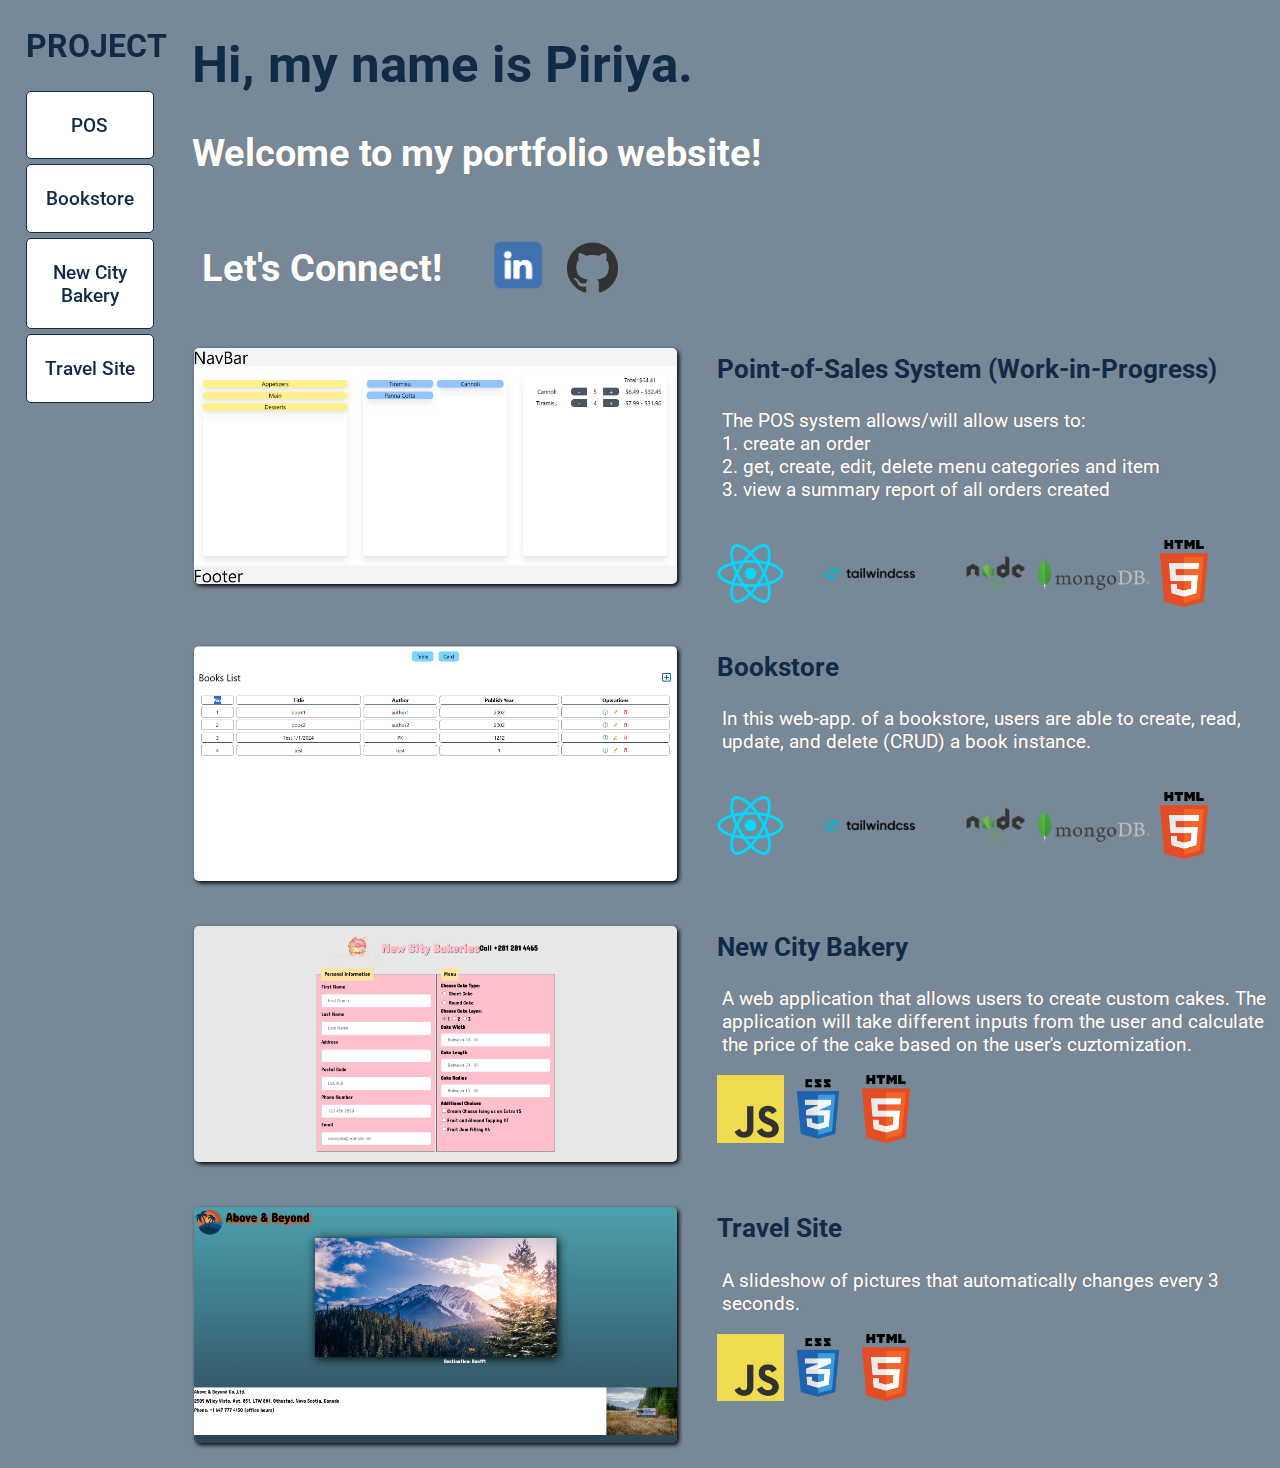
<file: index.html>
<!DOCTYPE html>
<html lang="en">
  <head>
    <meta charset="UTF-8">
    <meta http-equiv="X-UA-Compatible" content="IE=edge">
    <meta name="viewport" content="width=device-width, initial-scale=1.0">
    <title>Resume</title>
    <link rel="stylesheet" href="styles.css">
  </head>
  <body>
    <div class="left-menu-desktop">
      <h2>PROJECT</h2>
      <div class="left-menu-content-desktop">
        <a style="text-decoration: none; color: #112A46; font-weight: 500;" href="https://pos-system-mern-frontend-piriya.onrender.com">
          <div class="projectbutton-desktop">
            <p>POS</p>
          </div>
        </a>
        <a style="text-decoration: none; color: #112A46; font-weight: 500;" href="https://bookstoreproject-mern-frontend.onrender.com/">
          <div class="projectbutton-desktop">
            <p>Bookstore</p>
          </div>
        </a>
        <a style="text-decoration: none; color: #112A46; font-weight: 500;" href="newcitybakeries/index.html">
          <div class="projectbutton-desktop">
            <p>New City Bakery</p>
          </div>
        </a>
        <a style="text-decoration: none; color: #112A46; font-weight: 500;" href="travelsite/index.html">
          <div class="projectbutton-desktop">
            <p>Travel Site</p>
          </div>
        </a>
      </div>
    </div>

      <div class="container-desktop">
        <div class="container-header-desktop">
          <h1>Hi, my name is Piriya.</h1>
          <h2>Welcome to my portfolio website!</h2>
          <div class="reach-me-container-desktop">
            <div class="reach-me-text-desktop">
              <h3>Let's Connect!</h3>
            </div>
            <div class="reach-me-logo-desktop">
              <a href="https://www.linkedin.com/in/piriya-kantong/"><img width="10%" height="auto" src="./asset/logo/linkedin.webp" alt="linkedin logo"></a>  
              <a href="https://github.com/Piriya-K"><img width="9%" height="auto" src="./asset/logo/github.webp" alt="github logo"></a>
            </div>
          </div>
        </div>

          <div class="showcase-desktop">
            <div class="frame-desktop">
              <div class="left-side-desktop">
                <figure>
                  <a href="https://pos-system-mern-frontend-piriya.onrender.com">
                  <img src="./asset/screenshot/pos.png" alt="point-of-sales system screenshot">
                  </a>
                </figure>
              </div>
              <div class="right-side-desktop">
                <p class="title-desktop">Point-of-Sales System (Work-in-Progress)</p>
                <p class="description-desktop">
                  The POS system allows/will allow users to:
                  <br>
                  1. create an order <br>
                  2. get, create, edit, delete menu categories and item<br>
                  3. view a summary report of all orders created
                </p>
                <div class="logos-desktop">
                  <img class="logo-desktop" src="./asset/logo/react.webp" alt="react logo" width="12%" height="auto">
                  <img class="logo-desktop" src="./asset/logo/tailwind.webp" alt="react logo" width="30%" height="auto">
                  <img class="logo-desktop" src="./asset/logo/Node.js-Logo.wine.webp" alt="nodejs logo" width="15%" height="auto">
                  <img class="logo-desktop" src="./asset/logo/mongodb.webp" alt="mongodb logo" width="20%" height="auto">
                  <img class="logo-desktop" src="./asset/logo/html5.webp" alt="html5 logo" width="12%" height="auto">
                </div>
              </div>
            </div>

            <div class="frame-desktop">
              <div class="left-side-desktop">
                <figure>
                  <a href="https://bookstoreproject-mern-frontend.onrender.com/">
                  <img src="./asset/screenshot/bookstore.png" alt="bookstore project screenshot">
                  </a>
                </figure>
              </div>
              <div class="right-side-desktop">
                <p class="title-desktop">Bookstore</p>
                <p class="description-desktop">
                  In this web-app. of a bookstore, users are able to create, read, update, and delete (CRUD) a book instance. 
                </p>
                <div class="logos-desktop">
                  <img class="logo-desktop" src="./asset/logo/react.webp" alt="react logo" width="12%" height="auto">
                  <img class="logo-desktop" src="./asset/logo/tailwind.webp" alt="react logo" width="30%" height="auto">
                  <img class="logo-desktop" src="./asset/logo/Node.js-Logo.wine.webp" alt="nodejs logo" width="15%" height="auto">
                  <img class="logo-desktop" src="./asset/logo/mongodb.webp" alt="mongodb logo" width="20%" height="auto">
                  <img class="logo-desktop" src="./asset/logo/html5.webp" alt="html5 logo" width="12%" height="auto">
                </div>
              </div>
            </div>




            <div class="frame-desktop">
              <div class="left-side-desktop">  
                <figure>
                  <a href="newcitybakeries/index.html">
                  <img src="./asset/screenshot/nbc.png" alt="new city bakery screenshot">
                  </a>
                </figure>
              </div>
              <div class="right-side-desktop">
                <p class="title-desktop">New City Bakery</p>
                <p class="description-desktop">
                  A web application that allows users to create custom cakes. The application will take different inputs from the user and calculate the price of the cake based on the user's cuztomization.
                </p>
                <div class="logos-desktop">
                  <img class="logo-desktop" src="./asset/logo/js.webp" alt="javascript logo" width="12%" height="auto">
                  <img class="logo-desktop" src="./asset/logo/css3.webp" alt="css3 logo" width="12%" height="auto">
                  <img class="logo-desktop" src="./asset/logo/html5.webp" alt="html5 logo" width="12%" height="auto">
                </div>
              </div>
            </div>

            <div class="frame-desktop">
              <div class="left-side-desktop">
                <figure>
                  <a href="travelsite/index.html">
                  <img src="./asset/screenshot/ts.png" alt="travel-site screenshot">
                  </a>
                </figure>
              </div>
                <div class="right-side-desktop">
                <p class="title-desktop">Travel Site</p>
                <p class="description-desktop">
                  A slideshow of pictures that automatically changes every 3 seconds.
                </p>
                <div class="logos-desktop">
                  <img class="logo-desktop" src="./asset/logo/js.webp" alt="javascript logo" width="12%" height="auto">
                  <img class="logo-desktop" src="./asset/logo/css3.webp" alt="css3 logo" width="12%" height="auto">
                  <img class="logo-desktop" src="./asset/logo/html5.webp" alt="html5 logo" width="12%" height="auto">
                </div>
              </div>
            </div>
          </div>
      </div>

      <!-- HTML for mobile devices: width less than 600px -->

      <script>
        function dropDown() {
          document.getElementsByClassName("dropdown-content-mobile").classList.toggle("show");
        }
  
        window.onclick = function(event) {
          if (!event.target.matches('.header-dropdownbtn-mobile')) {
            var dropdowns = document.getElementsByClassName("dropdown-content-mobile");
            var i;
            for (i = 0; i < dropdowns.length; i++) {
              var openDropdown = dropdowns[i];
              if (openDropdown.classList.contains('show')) {
                openDropdown.classList.remove('show');
              }
            }
          }
        }
      </script>


      <div class="header-mobile">
        <div class="inner-header-mobile">
            <button class="header-dropdownbtn-mobile" onclick="dropDown()">Project Dropdown (Work-in-Progress)</button>
        </div>
        <div class="dropdown-content-mobile">
          <a style="text-decoration: none; color: #112A46; font-weight: 500;" href="https://pos-system-mern-frontend-piriya.onrender.com">
            <div class="projectbutton-mobile">
              <p>POS</p>
            </div>
          </a>
          <a style="text-decoration: none; color: #112A46; font-weight: 500;" href="https://bookstoreproject-mern-frontend.onrender.com/">
            <div class="projectbutton-mobile">
              <p>Bookstore</p>
            </div>
          </a>
          <a style="text-decoration: none; color: #112A46; font-weight: 500;" href="newcitybakeries/index.html">
            <div class="projectbutton-mobile">
              <p>New City Bakery</p>
            </div>
          </a>
          <a style="text-decoration: none; color: #112A46; font-weight: 500;" href="travelsite/index.html">
            <div class="projectbutton-mobile">
              <p>Travel Site</p>
            </div>
          </a>
        </div>
      </div>
      
      <div class="container-mobile">
        <div class="container-header-mobile">
          <h1>Hi, my name is Piriya.</h1>
          <h2>Welcome to my portfolio website!</h2>
          <div class="reach-me-container-mobile">
            <div class="reach-me-text-mobile">
              <h3>Let's Connect!</h3>
            </div>
            <div class="reach-me-logo-mobile">
              <a href="https://www.linkedin.com/in/piriya-kantong/"><img width="20%" height="auto" src="./asset/logo/linkedin.webp" alt="linkedin logo"></a>  
              <a href="https://github.com/Piriya-K"><img width="18%" height="auto" src="./asset/logo/github.webp" alt="github logo"></a>
            </div>
          </div>
        </div>

        <div class="showcase-mobile">
          <div class="frame-mobile">
            <p class="title-mobile">Point-of-Sales System (Work-in-Progress)</p>
            <figure>
              <a href="https://pos-system-mern-frontend-piriya.onrender.com">
              <img src="./asset/screenshot/pos.png" alt="point-of-sales system screenshot">
              </a>
            </figure>
            <p class="description-mobile">
              The POS system allows/will allow users to:
              <br>
              1. create an order <br>
              2. get, create, edit, delete menu categories and item<br>
              3. view a summary report of all orders created
            </p>
            <div class="logos-mobile">
              <img class="logo-mobile" src="./asset/logo/react.webp" alt="react logo" style="width: 12%; height: 10%;">
              <img class="logo-mobile" src="./asset/logo/tailwind.webp" alt="react logo" style="width: 30%; height: 1%;">
              <img class="logo-mobile" src="./asset/logo/Node.js-Logo.wine.webp" alt="nodejs logo" style="width: 15%; height: 5%;">
              <img class="logo-mobile" src="./asset/logo/mongodb.webp" alt="mongodb logo" style="width: 20%; height: 5%;">
              <img class="logo-mobile" src="./asset/logo/html5.webp" alt="html5 logo" style="width: 12%; height: 5%;">
            </div>
          </div>

          <div class="frame-mobile">
            <p class="title-mobile">Bookstore</p>
            <figure>
              <a href="https://bookstoreproject-mern-frontend.onrender.com/">
              <img src="./asset/screenshot/bookstore.png" alt="bookstore screenshot">
              </a>
            </figure>
            <p class="description-mobile">
              In this web-app. of a bookstore, users are able to create, read, update, and delete (CRUD) a book instance.              </p>
            <div class="logos-mobile">
              <img class="logo-mobile" src="./asset/logo/react.webp" alt="react logo" style="width: 12%; height: 10%;">
              <img class="logo-mobile" src="./asset/logo/tailwind.webp" alt="react logo" style="width: 30%; height: 1%;">
              <img class="logo-mobile" src="./asset/logo/Node.js-Logo.wine.webp" alt="nodejs logo" style="width: 15%; height: 5%;">
              <img class="logo-mobile" src="./asset/logo/mongodb.webp" alt="mongodb logo" style="width: 20%; height: 5%;">
              <img class="logo-mobile" src="./asset/logo/html5.webp" alt="html5 logo" style="width: 12%; height: 5%;">
            </div>
          </div>

          <div class="frame-mobile"> 
            <p class="title-mobile">New City Bakery</p>
            <figure>
              <a href="newcitybakeries/index.html">
              <img src="./asset/screenshot/nbc.png" alt="new city bakery screenshot">
              </a>
            </figure>
            <p class="description-mobile">
              A web application that allows users to create custom cakes. The application will take different inputs from the user and calculate the price of the cake based on the user's cuztomization.
            </p>
            <div class="logos-mobile">
              <img class="logo-mobile" src="./asset/logo/js.webp" alt="javascript logo" style="width: 12%; height: 5%;">
              <img class="logo-mobile" src="./asset/logo/css3.webp" alt="css3 logo" style="width: 12%; height: 5%;" >
              <img class="logo-mobile" src="./asset/logo/html5.webp" alt="html5 logo" style="width: 12%; height: 5%;">
            </div>
          </div>

          <div class="frame-mobile">
            <p class="title-mobile">Travel Site</p>
            <figure>
              <a href="travelsite/index.html">
              <img src="./asset/screenshot/ts.png" alt="travel-site screenshot">
              </a>
            </figure>
            <p class="description-mobile">
              A slideshow of pictures that automatically changes every 3 seconds.
            </p>
            <div class="logos-mobile">
              <img class="logo-mobile" src="./asset/logo/js.webp" alt="javascript logo" style="width: 12%; height: 5%;">
              <img class="logo-mobile" src="./asset/logo/css3.webp" alt="css3 logo" style="width: 12%; height: 5%;" >
              <img class="logo-mobile" src="./asset/logo/html5.webp" alt="html5 logo" style="width: 12%; height: 5%;">
            </div>
          </div>
        </div>
      </div>

  </body>
</html>
</file>
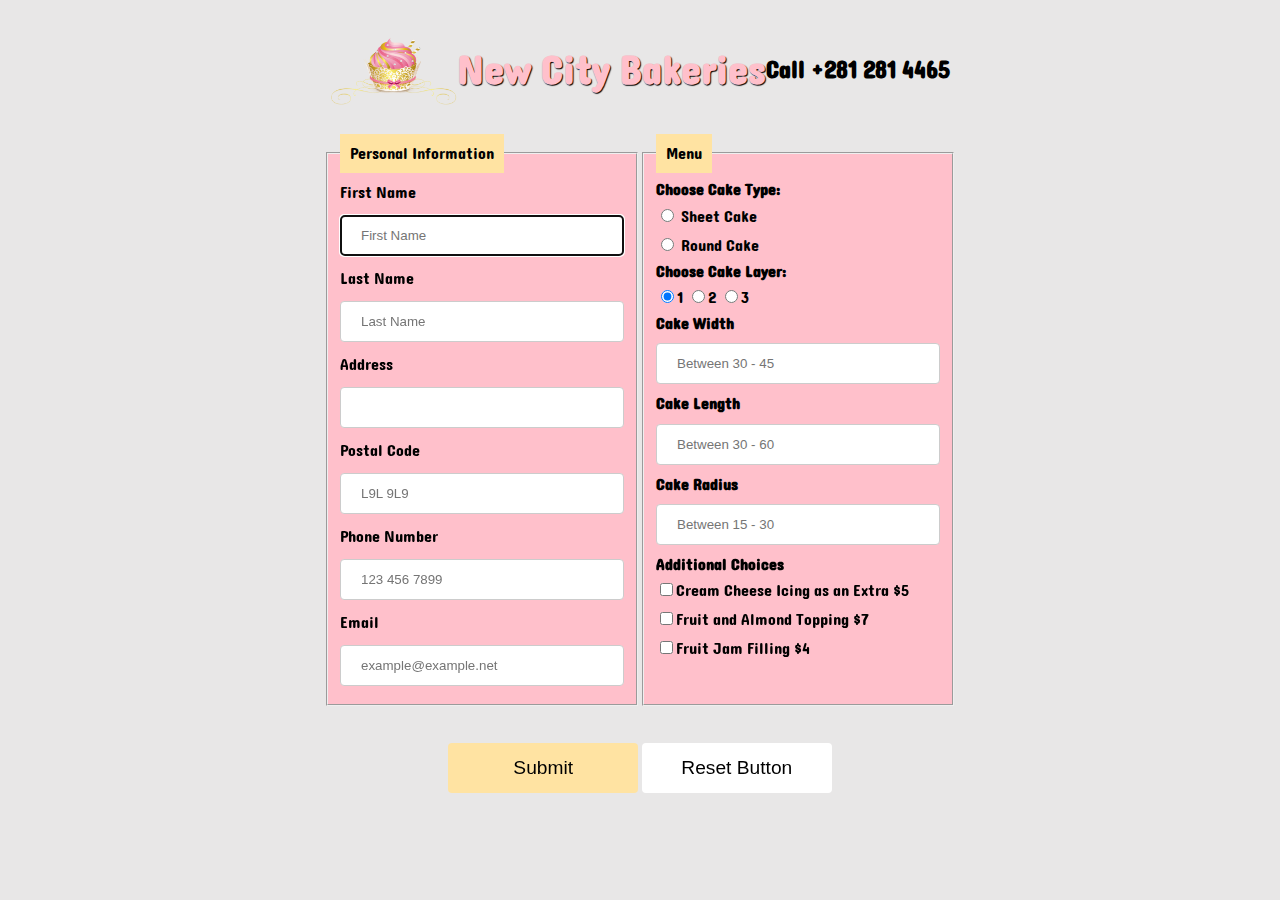
<file: newcitybakeries/index.html>
<!DOCTYPE html>
<html lang="en">
  <head>
    <meta charset="UTF-8">
    <meta http-equiv="X-UA-Compatible" content="IE=edge">
    <meta name="viewport" content="width=device-width, initial-scale=1.0">
    <title>New City Bakeries</title>
    <script src="script.js"></script>
    <link rel="stylesheet" href="styles.css">
  </head>
  <body>
    <div class="top">
      <img src="logo.png" alt="logo">
      <!--logo from https://www.pngplay.com/image/96277-->
      <h1>New City Bakeries</h1>
      <h2>Call +281 281 4465</h2>
    </div>
    <main>
        <form id="myform" method="get">
          <div class="container">
            <fieldset>
              <legend>Personal Information</legend>
                <label for="firstname">First Name<br></label><input type="text" id="firstname" name="firstname" maxlength="25" placeholder="First Name" required autofocus><br>
                <label for="lastname">Last Name<br></label><input type="text" id="lastname" name="lastname" maxlength="25" placeholder="Last Name" required><br>
                <label for="address">Address<br></label><input type="text" id="address" name="address" required><br>
                <label for="postalcode">Postal Code<br></label><input type="text" id="postalcode" name="postalcode" placeholder="L9L 9L9" required><br>
                <label for="phone">Phone Number<br></label><input type="tel" name="tel" id="phone" placeholder="123 456 7899" required><br>
                <label for="email">Email <br></label><input type="email" id="email" name="email" placeholder="example@example.net" required><br>
            </fieldset>
            <br>
            <fieldset>
              <legend>Menu</legend>  
                <!--Choose Cake Type-->
                <h4>Choose Cake Type:</h4>
                <span onclick="picksheetCake()">
                <input type="radio" name="cakeType" id="sheetCake" value="Sheet Cake" onclick="picksheetCake()">
                <label for="sheetCake">Sheet Cake</label>
                </span>
                <br>
                <span onclick="pickroundCake()">
                <input type="radio" name="cakeType" id="roundCake" value="Round Cake" onclick="pickroundCake()">
                <label for="roundCake">Round Cake</label>
                </span>
                
                <!--Choose Layer-->
                <h4>Choose Cake Layer:</h4>
                <input type="radio" name="selectedLayer" id="1" value="1" checked><label for="1">1</label>
                <input type="radio" name="selectedLayer" id="2" value="2"><label for="2">2</label>
                <input type="radio" name="selectedLayer" id="3" value="3"><label for="3">3</label>

                <!-- SheetCake Width & Length Input -->
                <h4>Cake Width</h4>
                <input type="number" id="cakeWidth" name="cakeWidth" min="30" max="45" placeholder="Between 30 - 45">

                <h4>Cake Length</h4>
                <input type="number" id="cakeLength" name="cakeLength" min="30" max="60" placeholder="Between 30 - 60">

                <!--RoundCake Radius Input-->
                <h4>Cake Radius</h4>
                <input type="number" id="radius" name="radius" min="15" max="30" placeholder="Between 15 - 30">

                <!--Additional Choices-->
                <h4>Additional Choices</h4>
                <input type="checkbox" name="creamcheese" id="creamcheese" value="creamcheese"><label for="creamcheese">Cream Cheese Icing as an Extra $5</label>
                <br>
                <input type="checkbox" name="fruitalmond" id="fruitalmond" value="fruitalmond"><label for="fruitalmond">Fruit and Almond Topping $7</label>
                <br>
                <input type="checkbox" name="fruitjam" id="fruitjam" value="fruitjam"><label for="fruitjam">Fruit Jam Filling $4</label>
            </fieldset>
          </div>
            <br>
            <p><span id="result"></span></p>
            <div class="buttons">
              <input type="submit" id="submit" value="Submit" name="submit" onclick="validateFirstName(); return false;">
              <button onclick="reset();">Reset Button</button> <!--resets the border color in the js script-->
            </div>
        </form>
    </main>
  </body>
</html>
</file>
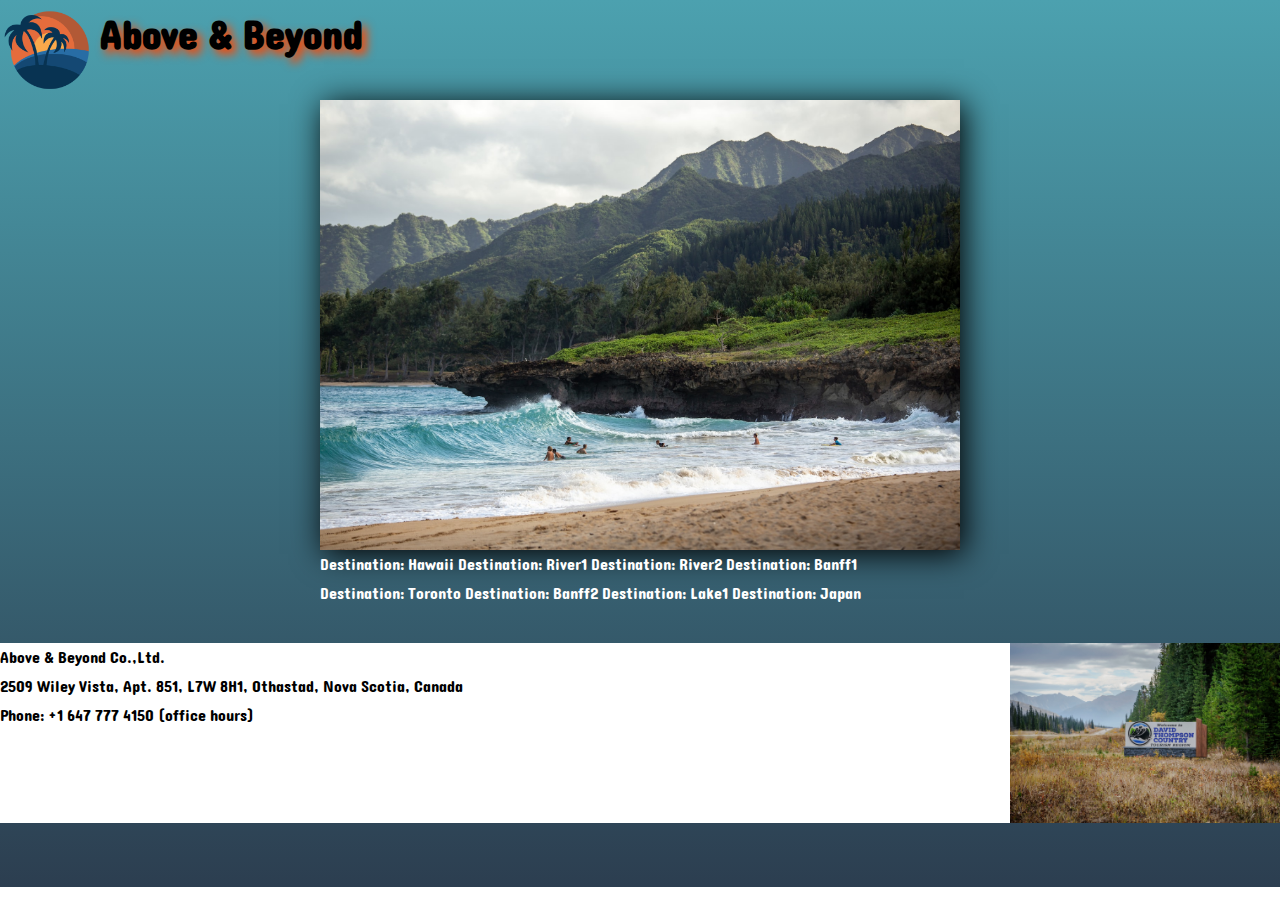
<file: travelsite/index.html>
<!DOCTYPE html>
<html lang="en">
  <head>
    <meta charset="UTF-8">
    <meta http-equiv="X-UA-Compatible" content="IE=edge">
    <meta name="viewport" content="width=device-width, initial-scale=1.0">
    <title>Travel Site</title>
    <link rel="stylesheet" href="styles.css">
  </head>
  <body>
    <div class="top">
        <img src="../travelsite/photo/logo.png" alt="logo">
        <!--logo from https://www.pngplay.com/image/96277-->
        <h1>Above & Beyond</h1>
    </div>
    <main>
        <div class="image"></div>
        <div class="container">
            <span class="caption1">Destination: Hawaii</span>
            <span class="caption2">Destination: River1</span>
            <span class="caption3">Destination: River2</span>
            <span class="caption4">Destination: Banff1</span>
            <br>
            <span class="caption5">Destination: Toronto</span>
            <span class="caption6">Destination: Banff2</span>
            <span class="caption7">Destination: Lake1</span>
            <span class="caption8">Destination: Japan</span>
        </div>
    </main>
    <nav id="footer">
    <span class="footerspan">Above & Beyond Co.,Ltd.<br>2509 Wiley Vista, Apt. 851, L7W 8H1, Othastad, Nova Scotia, Canada<br>Phone: +1 647 777 4150 (office hours)</span>
    <!-- image from https://davidthompsoncountry.ca/wp-content/uploads/2020/10/DT-Signboard-Tourism-3-scaled.jpg -->
    </nav>
  </body>
</html>
</file>
<file: styles.css>
@import url('https://fonts.googleapis.com/css2?family=Roboto&display=swap');

* {
    font-family: 'Roboto', sans-serif;
}

@media only screen and (min-width: 600px) {

    [class*="mobile"] {
        display: none;
    }

    body {
        background-color: lightslategray;
        display: flex;
        color: #112A46;
        padding: 0;
        margin: 0;
    }

    /* left-menu bar */
    .left-menu-desktop {
        text-align: center;
        position: fixed;
        width: 10%;
        height: 100%;
        margin-left: 2vw;
        
    }

    .left-menu-desktop h2 {
        font-size: 2.5vw;
        padding-left: 0vw;
    }

    .projectbutton-desktop {
        padding: 2.5px 10px;
        border: 1px solid;
        border-radius: 5px 5px;
        margin: 5px 0px;
        background-color: white;
    }

    .projectbutton-desktop p {
        font-size: 1.5vw;
    }

    .left-side-desktop figure:hover {
        box-shadow: 2px 2px 4px #000000;
    }

    .container-desktop {
        margin-left: 12vw;
    }

    .container-desktop, .showcase-desktop {
        font-size: 20px;
    }

    .showcase-desktop {
        display: grid;
    }

    

    .frame-desktop {
        display: flex;
        width: 100%;
    }

    .logos-desktop {
        display: flex;
        width: 100%;
        height: auto;
        justify-content: flex-start;
        align-items: center;
        flex-wrap: wrap;
    }

    .left-side-desktop, .right-side-desktop {
        width: 50%;
    }

    .container-desktop h1 {
        padding-left: 3vw;
        font-size: 4vw;
        text-align: left;
        color: #112A46; 
    }

    .container-desktop h2 {
        padding-left: 3vw;
        font-size: 3vw;
        color: white;
        text-shadow: 2px 0px gray;
    }

    .container-desktop h3 {
        font-size: 3vw;
        color: white;
        text-shadow: 2px 0px gray;
    }
    
    .reach-me-container-desktop {
        display: flex;
        justify-content: start;
        align-items: center;
    }

    .reach-me-container-desktop img {
        margin-left: 1rem;
    }

    .reach-me-text-desktop {
        margin-left: 3rem;
    }

    .reach-me-logo-desktop {
        padding-left: 2rem;
        width: 50%
    }

    .title-desktop {
        font-weight: bold;
        font-size: 2vw;
    }

    .description-desktop {
        padding: 0% 1%;
        color: white;
        text-shadow: 2px 0px gray;
        font-size: 1.5vw;
    }

    a {
        color: white;
        font-weight: bold;
        text-decoration: none;
    }

    a:visited {
        text-decoration: none;
    }

    figure img {
        width: 100%;
        border-radius: 5px 5px;
        box-shadow: 2px 2px 4px #000000;
    }
}


@media only screen and (max-width: 600px) {
    
    [class*="desktop"] {
        display: none;
    }

    body {
        background-color: lightslategray;
        color: #112A46;
        padding: 0;
        margin: 0;
    }

    .header-mobile {
        position: relative;
    }
    
    .inner-header-mobile {
        text-align: left;
        position: fixed;
        width: 100%;
        background-color: #112A46;
        border: solid;
    }

    .header-dropdownbtn-mobile {
        font-size: 3vw;
    }

    .dropdown-content-mobile {
        display: none;
        position: absolute;
    }

    .show {display: block;}

    .projectbutton-mobile {
        text-align: center;
        /* padding: 2.5px 10px; */
        border: 1px solid;
        border-radius: 5px 5px;
        /* margin: 1px 0px; */
        background-color: white;
        width: 10vw;
    }

    .projectbutton-mobile p {
        font-size: 1.5vw;
    }

    .container-mobile {
        width: 100%;
        padding-top: 20px;
    }

    .frame-mobile figure:hover {
        box-shadow: 2px 2px 4px #000000;
    }

    .reach-me-logo-mobile {
        padding: 0 10vw;
        position: relative;
    }

    .container-mobile h1 {
        padding: 0 10vw;
        font-size: 8vw;
        text-align: left;
        color: #112A46; 
    }

    .container-mobile h2 {
        padding: 0 10vw;
        font-size: 6vw;
        color: white;
        text-shadow: 2px 0px gray;
    }

    .container-mobile h3 {
        padding: 0 10vw;
        font-size: 6vw;
        color: white;
        text-shadow: 2px 0px gray;
    }

    .frame-mobile {
        width: 100%;
        padding: 5vw 0;
    }

    .logos-mobile {
        display: flex;
        width: 100%;
        height: auto;
        justify-content: center;
        align-items: center;
        flex-wrap: wrap;
    }

    .title-mobile {
        font-weight: bold;
        font-size: 8vw;
        padding: 0 10vw;
    }

    .description-mobile {
        padding: 0% 1%;
        color: white;
        text-shadow: 2px 0px gray;
        font-size: 5vw;
        padding: 0 10vw;
    }

    a {
        color: white;
        font-weight: bold;
        text-decoration: none;
    }

    a:visited {
        text-decoration: none;
    }

    figure img {
        width: 100%;
        border-radius: 5px 5px;
        box-shadow: 2px 2px 4px #000000;
    }
}
</file>
<file: newcitybakeries/styles.css>
@import url('https://fonts.googleapis.com/css2?family=Dangrek&display=swap');
    .top {
      width: 50%; 
      display: flex; 
      margin: 0 auto; 
      align-items: center; 
      justify-content:center;
    }
    
    /* logo */
    img { 
      width: 20%; 
      height: auto;
    }
    
    body {
      font-family: 'Dangrek', cursive; 
      background-color: rgb(232, 231, 231);
    }
    
    h1 {
      text-align: center; 
      font-size: 250%; 
      color: pink;
      text-shadow: 1px 1px 1px black;
    }

    h4 {
      margin-bottom: -1%;
      margin-top: -1%;
    }
    
    main {
      width: 50%; 
      margin: 0 auto;
    }
    
    .container {
      display: flex;
    }
    
    form {
      margin: 0 auto;
    }
    
    fieldset {
      background-color:pink; 
      width: 100%;
    }
    
    legend {
      background-color: rgb(255, 227, 162); 
      color: black; 
      padding: 5px 10px;
    }
        
    /* input customization */
    input[type=text], input[type=tel], input[type=email], input[type=number], input[type=datetime-local] {
      width: 100%; 
      padding: 12px 20px; margin: 8px 0;
      display: inline-block; 
      border: 1px solid #ccc; 
      border-radius: 4px;
      box-sizing: border-box;
    }

    .buttons {
      text-align: center;
    }

    input[type=submit] {
      width: 30%; 
      background-color: rgb(255, 227, 162); 
      color: black; 
      padding: 14px 20px; 
      margin: 8px 0; 
      border: none;
      border-radius: 4px;
      cursor: pointer;
      font-size: larger;
    }

    button {
      width: 30%; 
      background-color: white;
      padding: 14px 20px; 
      margin: 8px 0; 
      border: none;
      border-radius: 4px; 
      cursor: pointer;
      font-size: larger;
    }

    p {
      color: black; 
      background-color: white; 
      width: 80%;
      padding-left: 20px;
      margin: 0 auto;
    }
</file>
<file: travelsite/styles.css>
@import url('https://fonts.googleapis.com/css2?family=Dangrek&display=swap');
        
        * {
            padding: 0;
            margin: 0;
        }


        body {
            font-family: 'Dangrek', cursive; background-image: linear-gradient(to top, #2c3e50, #4ca1af);
            background-repeat: no-repeat;
        }

        img {
            width: 100px;
        }
        
        .top {
            display: flex;
        }

        h1 {
            font-size: 250%;
            text-shadow: 5px 5px 10px orangered;
        }
        
        main {
            width: 50%;
            margin: 0 auto;  
            color: white
        }
        
        /* footer section */
        #footer {
            width: 100%;
            height: 20vh; 
            margin: auto; 
            margin-top: 1%;
            margin-bottom: 5%;
            color: black; 
            text-align:left; 
            background-image: url("../travelsite/photo/footer.jpg"); 
            background-repeat: no-repeat; 
            background-size: contain;
            background-position: right;
            background-color: white;
            align-self: center;
        }

        .container {
            height: 80px;
        }

        /* animation for .image */
        @keyframes image-animation {
            0% {
                background-image: url(../travelsite/photo/img1.jpg);
            }
            14.29% {
                background-image: url(../travelsite/photo/img3.jpg);
            }
            25.58% {
                background-image: url(../travelsite/photo/img4.jpg);
            }
            42.87% {
                background-image: url(../travelsite/photo/img5.jpg);
            }
            57.16% {
                background-image: url(../travelsite/photo/img6.jpg);
            }
            71.45% {
                background-image: url(../travelsite/photo/img7.jpg);
            }
            85.74% {
                background-image: url(../travelsite/photo/img8.jpg);
            }
            100% {
                background-image: url(../travelsite/photo/img9.jpg);
            }
            
        }

        .image {
            height: 50vh;
            background-image: url(../travelsite/photo/img1.jpg);
            background-repeat: no-repeat;
            background-size: cover;
            background-position: center;
            animation-name: image-animation;
            animation-direction: alternate;
            animation-play-state: running;
            animation-timing-function: ease-in-out;
            animation-duration: 27s;
            animation-fill-mode: forwards;
            animation-iteration-count: infinite;
            box-shadow: 4px 4px 30px 0px black;
        }

        /* animation for .caption */
        @keyframes caption1-animation {
            0% { opacity: 1;}
            14.29% { opacity: 0;}
            25.58% { opacity: 0;}
            42.87% { opacity: 0;}
            57.16% { opacity: 0;}
            71.45% { opacity: 0;}
            85.74% { opacity: 0;}
            100% { opacity: 0;}
        }
        
        .caption1 {
            animation: caption1-animation 27s ease-in-out infinite alternate;
        }

        @keyframes caption2-animation {
            0% { opacity: 0;}
            14.29% { opacity: 1;}
            25.58% { opacity: 0;}
            42.87% { opacity: 0;}
            57.16% { opacity: 0;}
            71.45% { opacity: 0;}
            85.74% { opacity: 0;}
            100% { opacity: 0;}
        }

        .caption2 {
            animation: caption2-animation 27s ease-in-out infinite alternate;
        }

        @keyframes caption3-animation {
            0% { opacity: 0;}
            14.29% { opacity: 0;}
            25.58% { opacity: 1;}
            42.87% { opacity: 0;}
            57.16% { opacity: 0;}
            71.45% { opacity: 0;}
            85.74% { opacity: 0;}
            100% { opacity: 0;}
        }

        .caption3 {
            animation: caption3-animation 27s ease-in-out infinite alternate;
        }

        @keyframes caption4-animation {
            0% { opacity: 0;}
            14.29% { opacity: 0;}
            25.58% { opacity: 0;}
            42.87% { opacity: 1;}
            57.16% { opacity: 0;}
            71.45% { opacity: 0;}
            85.74% { opacity: 0;}
            100% { opacity: 0;}
        }

        .caption4 {
            animation: caption4-animation 27s ease-in-out infinite alternate;
        }

        @keyframes caption5-animation {
            0% { opacity: 0;}
            14.29% { opacity: 0;}
            25.58% { opacity: 0;}
            42.87% { opacity: 0;}
            57.16% { opacity: 1;}
            71.45% { opacity: 0;}
            85.74% { opacity: 0;}
            100% { opacity: 0;}
        }

        .caption5 {
            animation: caption5-animation 27s ease-in-out infinite alternate;
        }

        @keyframes caption6-animation {
            0% { opacity: 0;}
            14.29% { opacity: 0;}
            25.58% { opacity: 0;}
            42.87% { opacity: 0;}
            57.16% { opacity: 0;}
            71.45% { opacity: 1;}
            85.74% { opacity: 0;}
            100% { opacity: 0;}
        }

        .caption6 {
            animation: caption6-animation 27s ease-in-out infinite alternate;
        }

        @keyframes caption7-animation {
            0% { opacity: 0;}
            14.29% { opacity: 0;}
            25.58% { opacity: 0;}
            42.87% { opacity: 0;}
            57.16% { opacity: 0;}
            71.45% { opacity: 0;}
            85.74% { opacity: 1;}
            100% { opacity: 0;}
        }

        .caption7 {
            animation: caption7-animation 27s ease-in-out infinite alternate;
        }

        @keyframes caption8-animation {
            0% { opacity: 0;}
            14.29% { opacity: 0;}
            25.58% { opacity: 0;}
            42.87% { opacity: 0;}
            57.16% { opacity: 0;}
            71.45% { opacity: 0;}
            85.74% { opacity: 0;}
            100% { opacity: 1;}
        }

        .caption8 {
            animation: caption8-animation 27s ease-in-out infinite alternate;
        }
</file>
